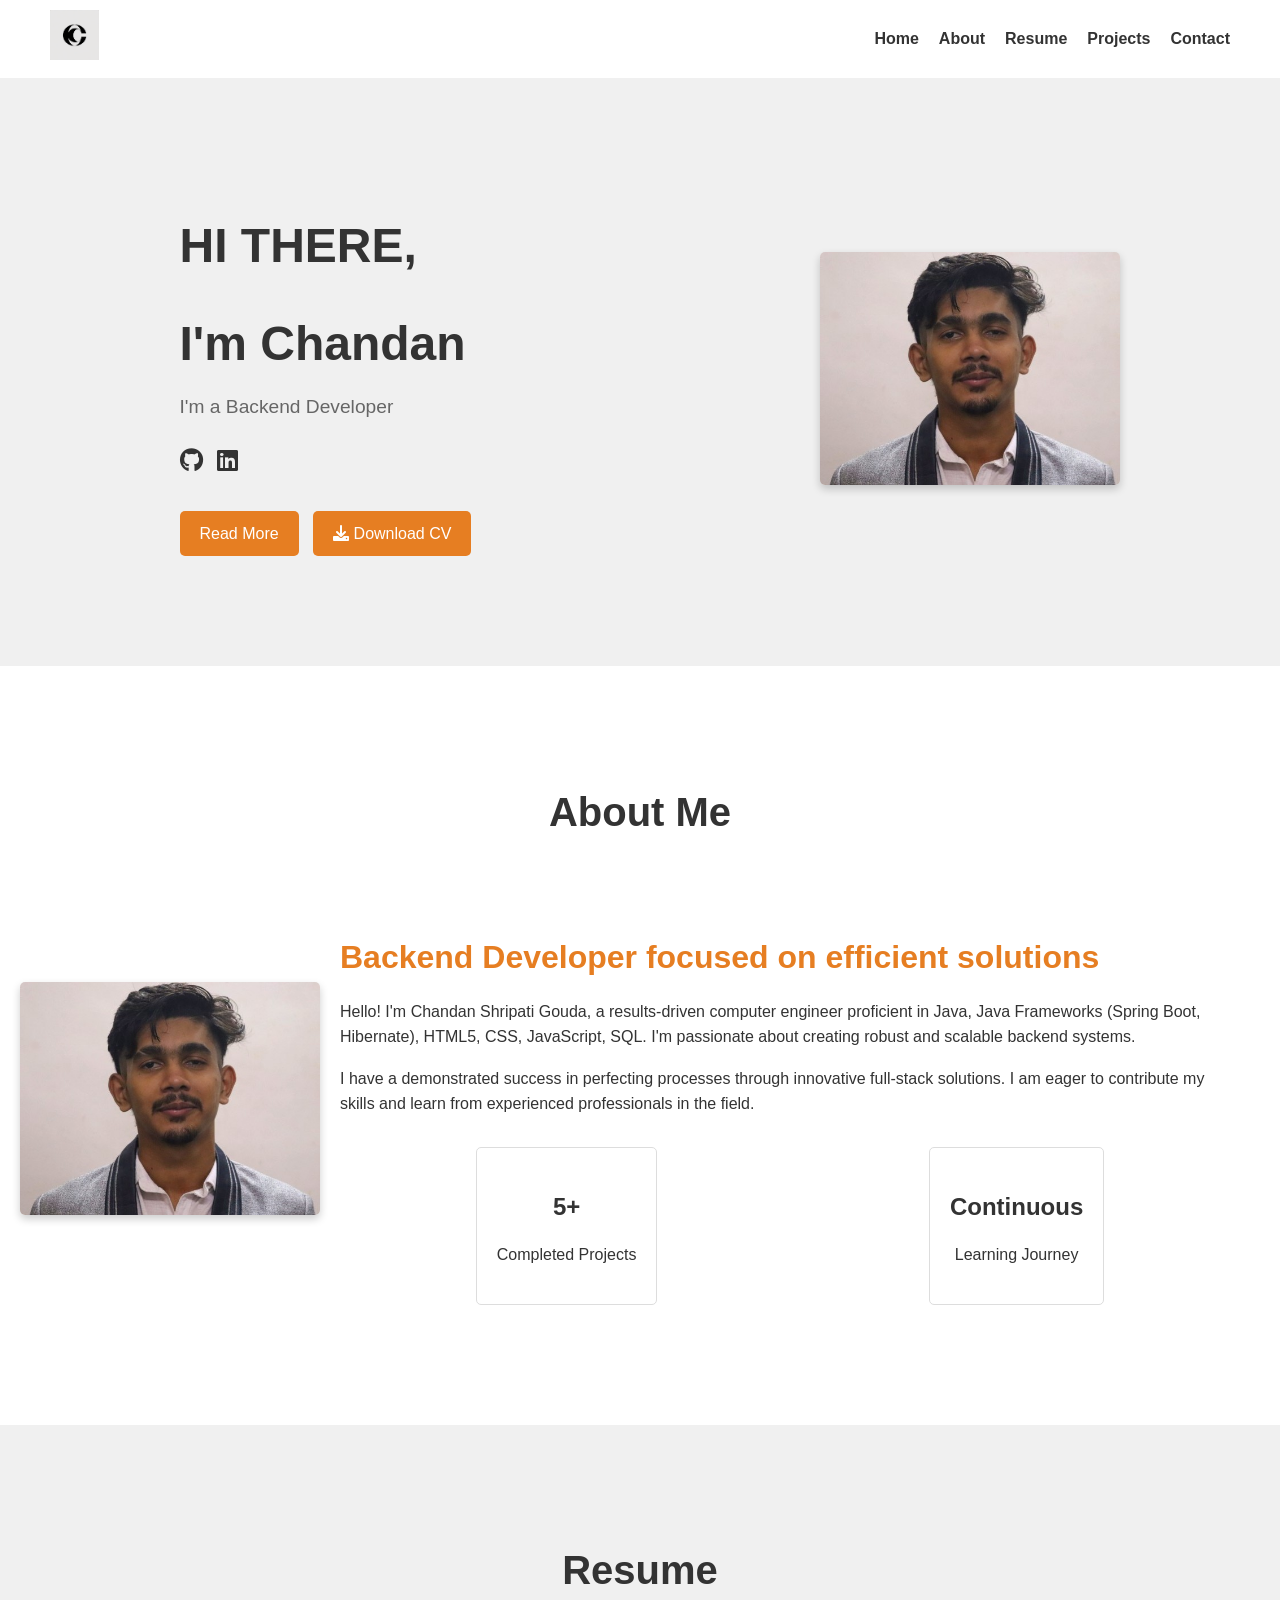
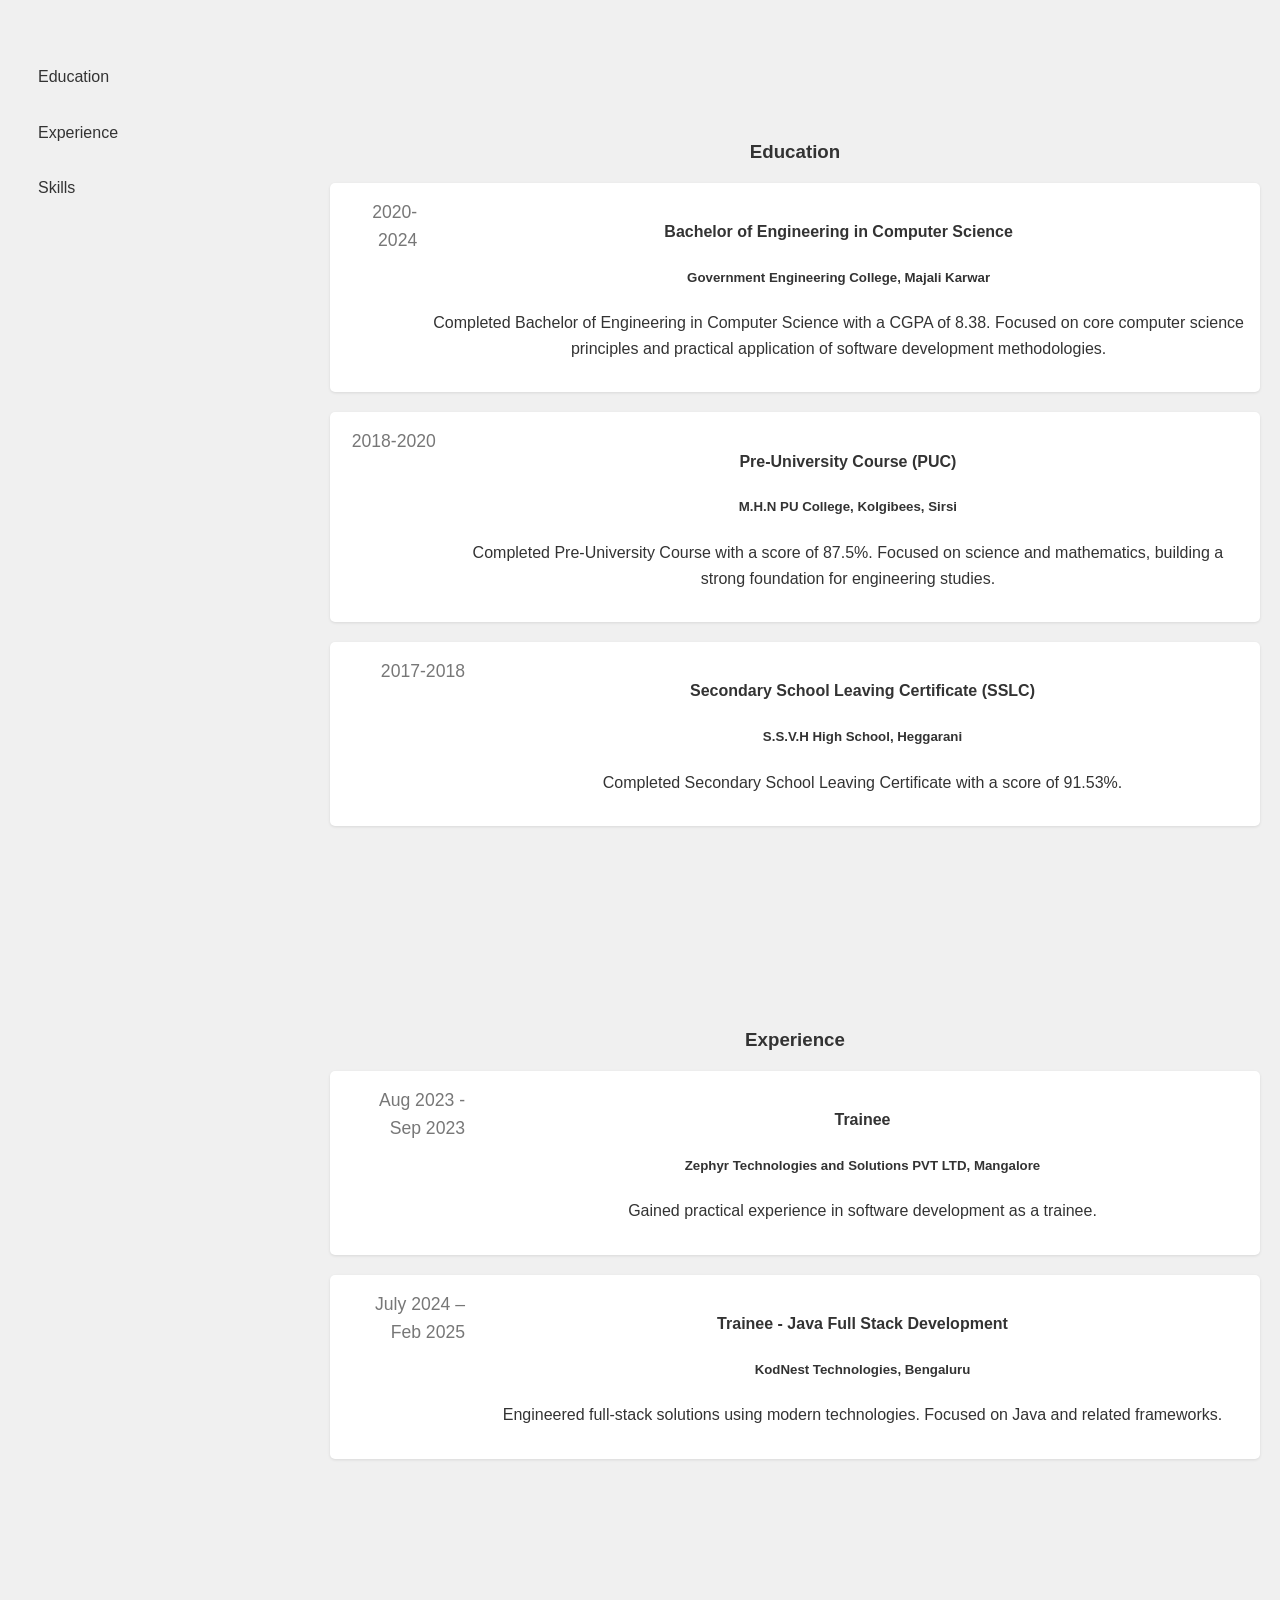
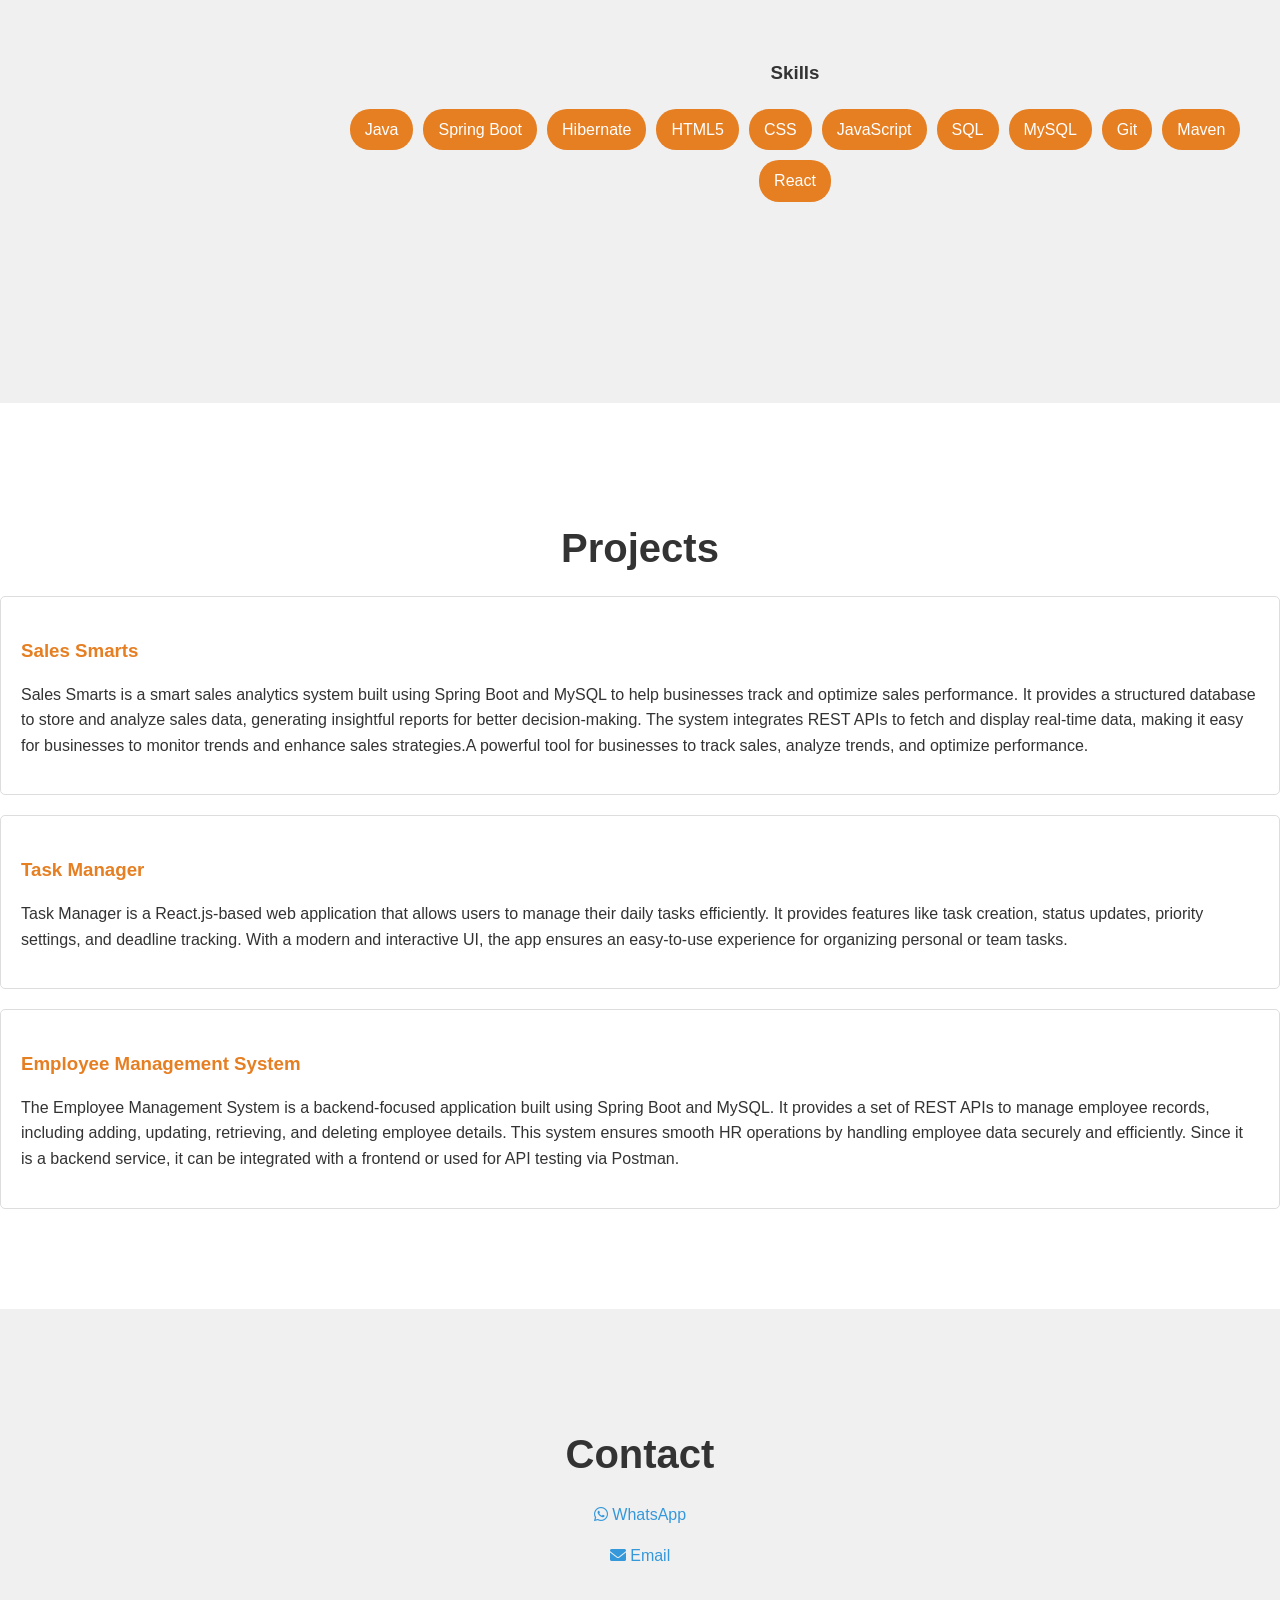
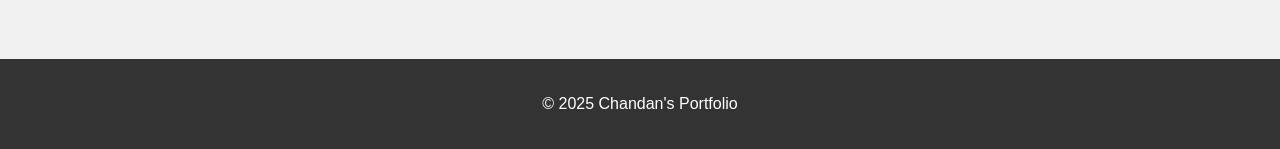
<file: index.html>
<!DOCTYPE html>
<html lang="en">
<head>
    <meta charset="UTF-8">
    <meta name="viewport" content="width=device-width, initial-scale=1.0">
    <title>Chandan's Portfolio</title>
    <link rel="stylesheet" href="styles.css">
    <link rel="stylesheet" href="https://cdnjs.cloudflare.com/ajax/libs/font-awesome/6.0.0/css/all.min.css" integrity="sha512-9usAa10IRO0HhonpyAIVpjrylPvoDwiPUiKdWk5t3PyolY1cOd4DSE0Ga+ri4AuTroPR5aQvXU9xC6qOPnzFeg==" crossorigin="anonymous" referrerpolicy="no-referrer" />
</head>
<body>
    <header>
        <div class="logo">
            <img src="logo.png" alt="Logo">
        </div>
        <nav>
            <ul>
                <li><a href="#home">Home</a></li>
                <li><a href="#about">About</a></li>
                <li><a href="#resume">Resume</a></li>
                <li><a href="#projects">Projects</a></li>
                <li><a href="#contact">Contact</a></li>
            </ul>
        </nav>
    </header>

    <section id="home" class="hero">
        <div class="hero-content">
            <h1>HI THERE,</h1>
            <h1>I'm Chandan</h1>
            <p>I'm a <span id="developer-type">Backend Developer</span> </p>
            <div class="social-icons">
                <a href="https://github.com/cfrohes" target="_blank"><i class="fab fa-github"></i></a>
                <a href="https://linkedin.com/in/chandan-s-gouda" target="_blank"><i class="fab fa-linkedin"></i></a>
            </div>
            <div class="buttons">
                <a href="#about" class="read-more">Read More</a>
                <a href="resume.pdf" class="download-cv" target="_blank" download="Chandan_Resume"><i class="fas fa-download"></i> Download CV</a>
            </div>
        </div>
        <div class="hero-image">
            <img src="Chandan.jpg" alt="Profile">
        </div>
    </section>

    <section id="about" class="about-me">
        <h2>About Me</h2>
        <div class="about-content">
            <div class="about-image">
                <img src="Chandan.jpg" alt="Profile">
            </div>
            <div class="about-text">
                <h3>Backend Developer focused on efficient solutions</h3>
                <p>Hello! I'm Chandan Shripati Gouda, a results-driven computer engineer proficient in Java, Java Frameworks (Spring Boot, Hibernate), HTML5, CSS, JavaScript, SQL. I'm passionate about creating robust and scalable backend systems.</p>
                <p>I have a demonstrated success in perfecting processes through innovative full-stack solutions. I am eager to contribute my skills and learn from experienced professionals in the field.</p>
                <div class="stats">
                    <div class="stat-box">
                        <h1>5+</h1>
                        <p>Completed Projects</p>
                    </div>
                    <div class="stat-box">
                        <h1>Continuous</h1>
                        <p>Learning Journey</p>
                    </div>
                </div>
            </div>
        </div>
    </section>

    <section id="resume" class="resume">
        <h2>Resume</h2>
        <div class="resume-container">
            <div class="resume-sidebar">
                <ul>
                    <li><a href="#education">Education</a></li>
                    <li><a href="#experience">Experience</a></li>
                    <li><a href="#skills">Skills</a></li>
                </ul>
            </div>
            <div class="resume-content">
                <section id="education" class="education">
                    <h3>Education</h3>
                    <div class="education-item">
                        <div class="timeline">
                            <span class="year">2020-2024</span>
                        </div>
                        <div class="details">
                            <h4>Bachelor of Engineering in Computer Science</h4>
                            <h5>Government Engineering College, Majali Karwar</h5>
                            <p>Completed Bachelor of Engineering in Computer Science with a CGPA of 8.38. Focused on core computer science principles and practical application of software development methodologies.</p>
                        </div>
                    </div>
                    <div class="education-item">
                        <div class="timeline">
                            <span class="year">2018-2020</span>
                        </div>
                        <div class="details">
                            <h4>Pre-University Course (PUC)</h4>
                            <h5>M.H.N PU College, Kolgibees, Sirsi</h5>
                            <p>Completed Pre-University Course with a score of 87.5%. Focused on science and mathematics, building a strong foundation for engineering studies.</p>
                        </div>
                    </div>
                    <div class="education-item">
                        <div class="timeline">
                            <span class="year">2017-2018</span>
                        </div>
                        <div class="details">
                            <h4>Secondary School Leaving Certificate (SSLC)</h4>
                            <h5>S.S.V.H High School, Heggarani</h5>
                            <p>Completed Secondary School Leaving Certificate with a score of 91.53%.</p>
                        </div>
                    </div>
                </section>

                <section id="experience" class="experience">
                    <h3>Experience</h3>
                    <div class="education-item">
                        <div class="timeline">
                            <span class="year">Aug 2023 - Sep 2023</span>
                        </div>
                        <div class="details">
                            <h4>Trainee</h4>
                            <h5>Zephyr Technologies and Solutions PVT LTD, Mangalore</h5>
                            <p>Gained practical experience in software development as a trainee.</p>
                        </div>
                    </div>
                    <div class="education-item">
                        <div class="timeline">
                            <span class="year">July 2024 – Feb 2025</span>
                        </div>
                        <div class="details">
                            <h4>Trainee - Java Full Stack Development</h4>
                            <h5>KodNest Technologies, Bengaluru</h5>
                            <p>Engineered full-stack solutions using modern technologies. Focused on Java and related frameworks.</p>
                        </div>
                    </div>
                </section>

                <section id="skills" class="skills">
                    <h3>Skills</h3>
                    <ul>
                        <li>Java</li>
                        <li>Spring Boot</li>
                        <li>Hibernate</li>
                        <li>HTML5</li>
                        <li>CSS</li>
                        <li>JavaScript</li>
                        <li>SQL</li>
                        <li>MySQL</li>
                        <li>Git</li>
                        <li>Maven</li>
                        <li>React</li>
                    </ul>
                </section>
            </div>
        </div>
    </section>

    <section id="projects" class="portfolio">
        <h2>Projects</h2>
        <div class="project">
            <h3>Sales Smarts</h3>
            <p>Sales Smarts is a smart sales analytics system built using Spring Boot and MySQL to help businesses track and optimize sales performance. It provides a structured database to store and analyze sales data, generating insightful reports for better decision-making. The system integrates REST APIs to fetch and display real-time data, making it easy for businesses to monitor trends and enhance sales strategies.A powerful tool for businesses to track sales, analyze trends, and optimize performance.</p>
        </div>
        <div class="project">
            <h3>Task Manager</h3>
            <p>Task Manager is a React.js-based web application that allows users to manage their daily tasks efficiently. It provides features like task creation, status updates, priority settings, and deadline tracking. With a modern and interactive UI, the app ensures an easy-to-use experience for organizing personal or team tasks.</p>
        </div>
        <div class="project">
            <h3>Employee Management System</h3>
            <p>The Employee Management System is a backend-focused application built using Spring Boot and MySQL. It provides a set of REST APIs to manage employee records, including adding, updating, retrieving, and deleting employee details. This system ensures smooth HR operations by handling employee data securely and efficiently. Since it is a backend service, it can be integrated with a frontend or used for API testing via Postman.</p>
        </div>
    </section>

    <section id="contact" class="contact">
        <h2>Contact</h2>
        <p>
            <a href="https://wa.me/919380545278" target="_blank">
                <i class="fab fa-whatsapp"></i> WhatsApp
            </a>
        </p>
        <p>
            <a href="mailto:chandanshangami@gmail.com">
                <i class="fas fa-envelope"></i> Email
            </a>
        </p>
    </section>

    <footer>
        <p>&copy; 2025 Chandan's Portfolio</p>
    </footer>

    <script src="script.js"></script>
    <script>
        const developerType = document.getElementById('developer-type');
        const roles = ['Backend Developer', 'Full Stack Developer'];
        let index = 0;

        function updateRole() {
            developerType.textContent = roles[index];
            index = (index + 1) % roles.length;
        }

        setInterval(updateRole, 3000); // Change every 3 seconds
    </script>
</body>
</html>
</file>
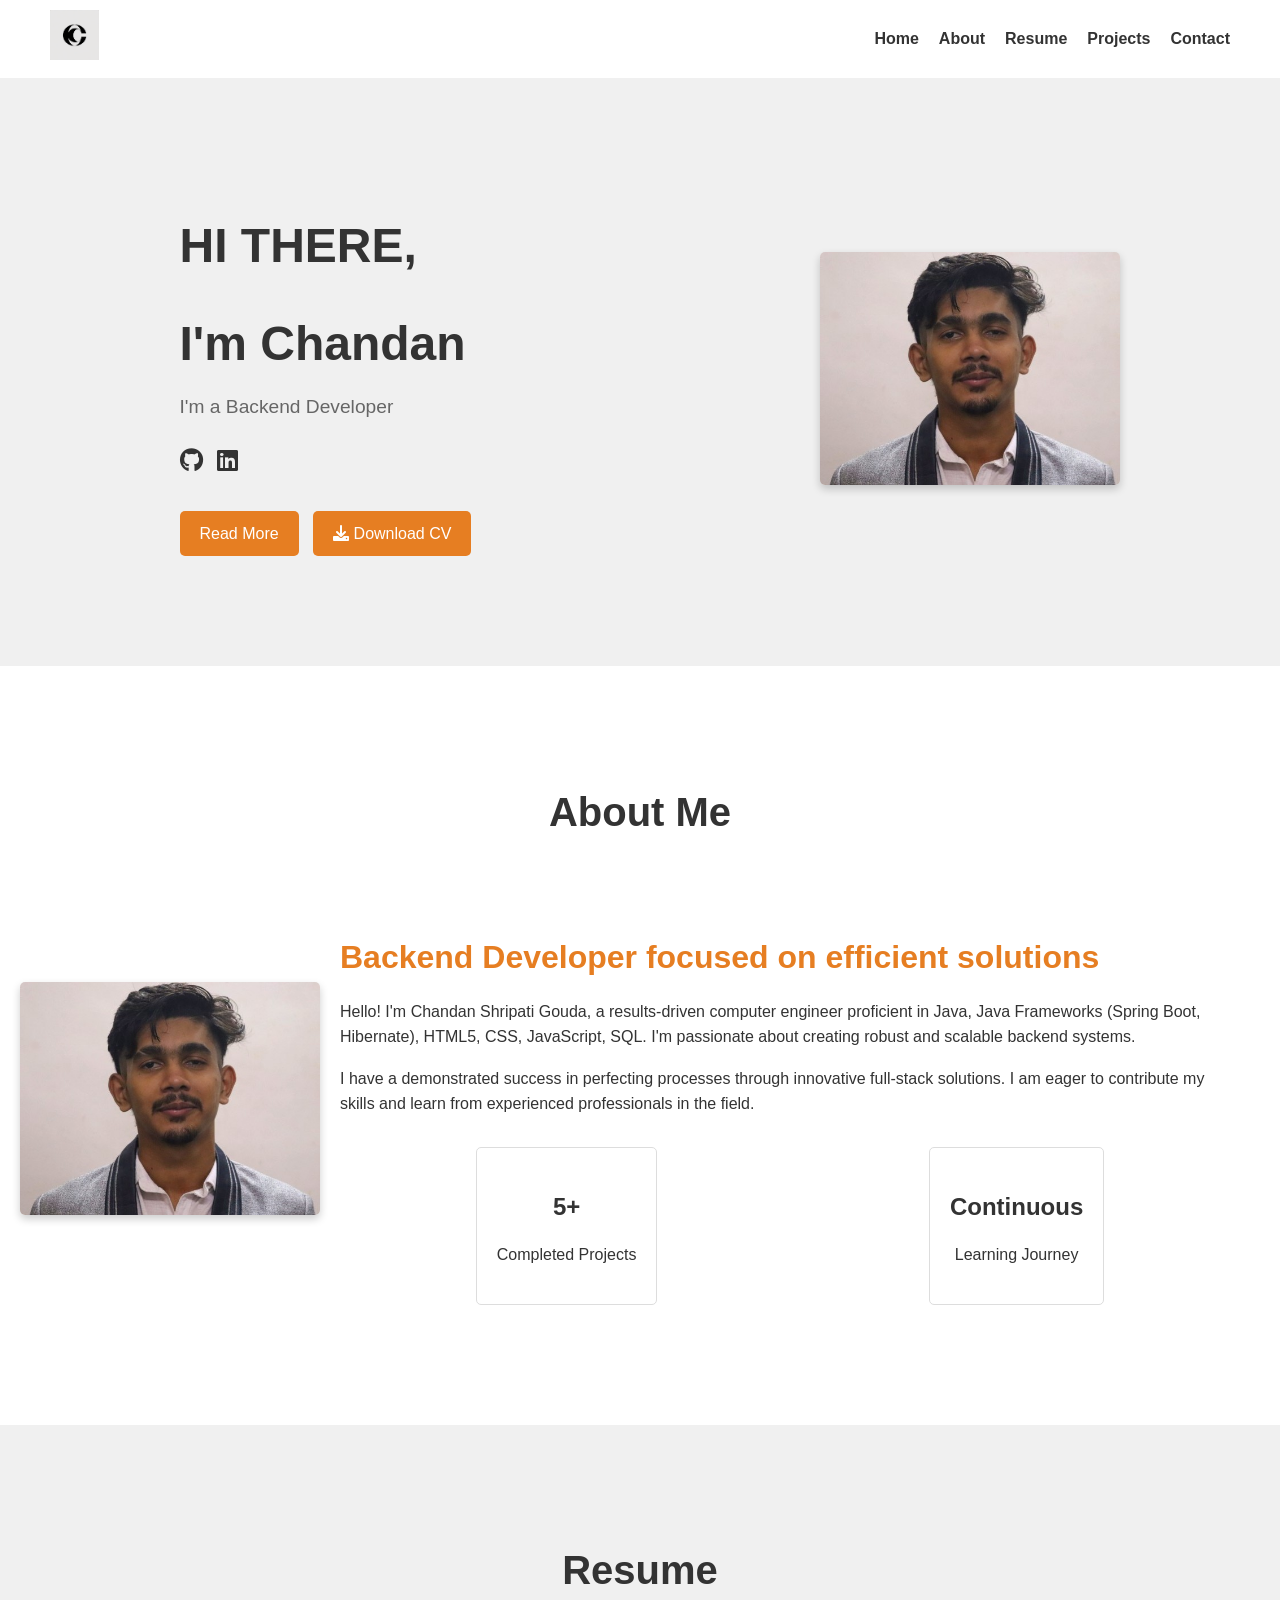
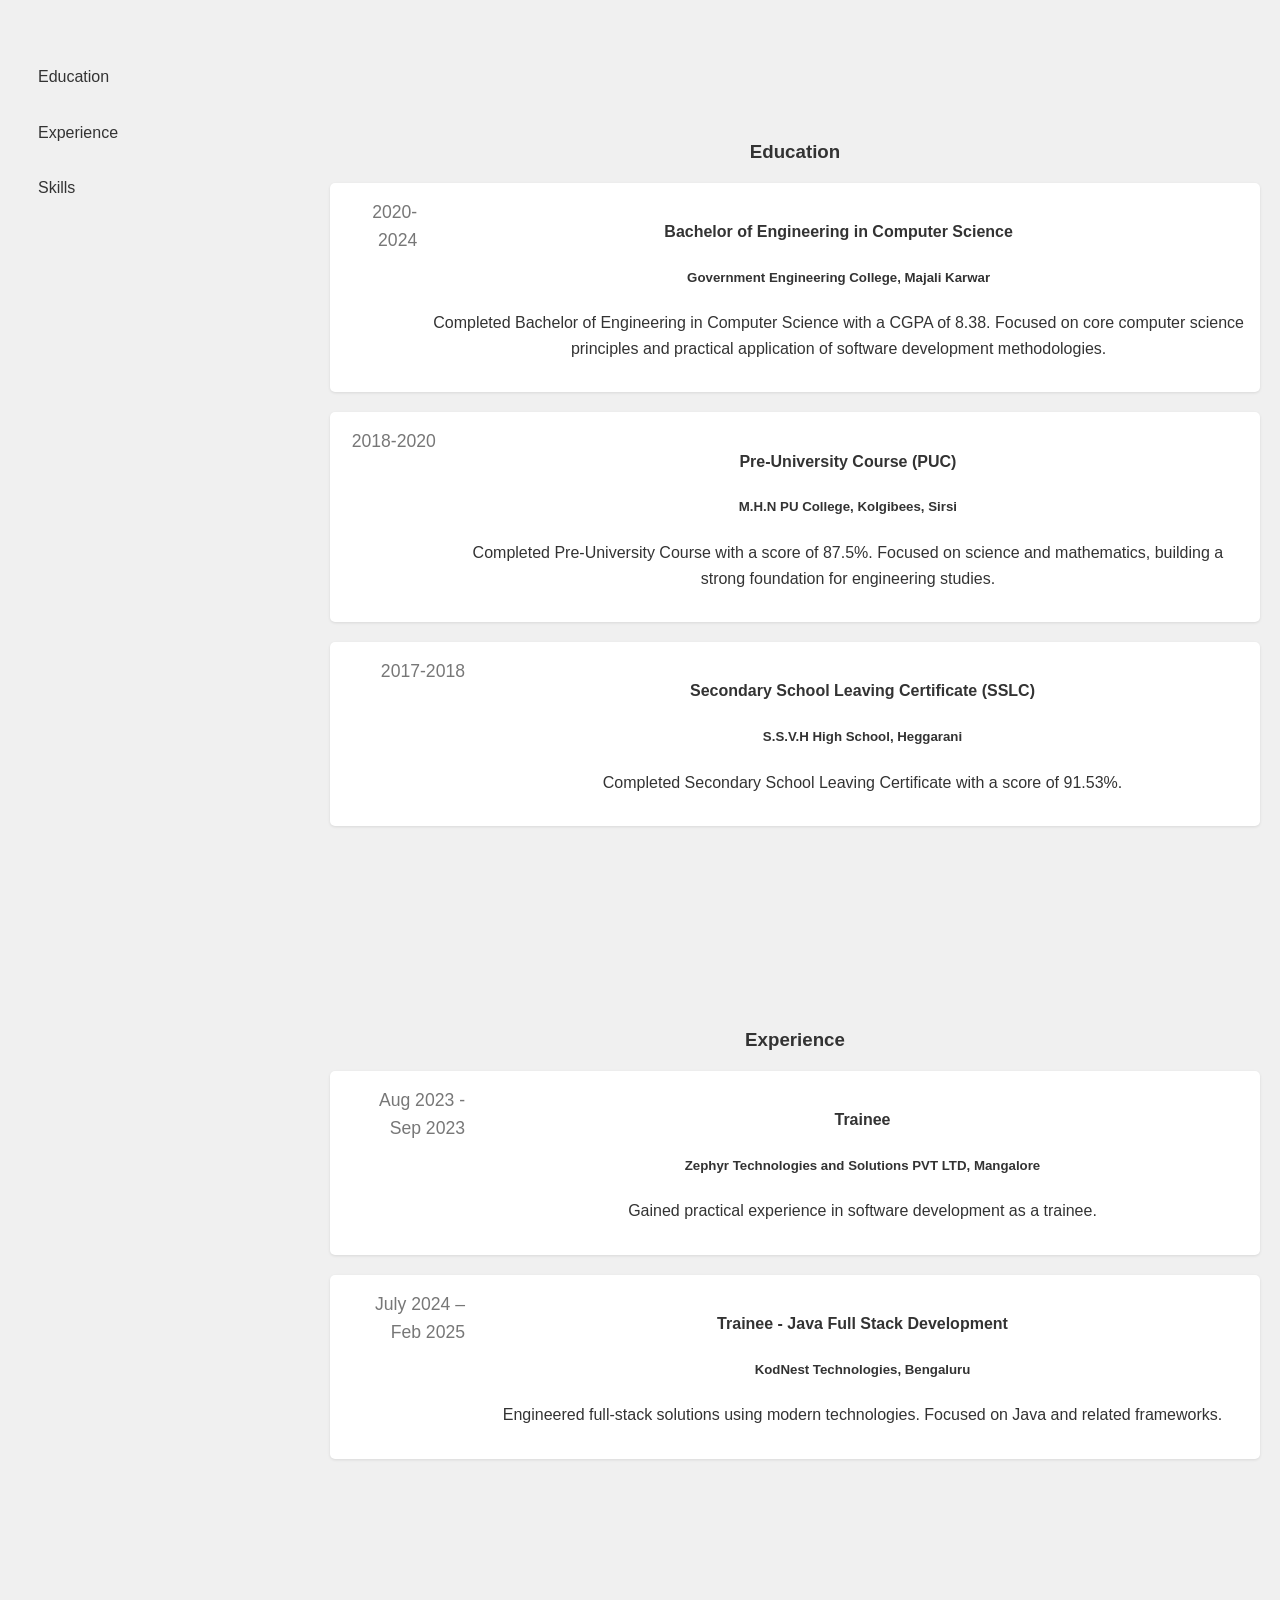
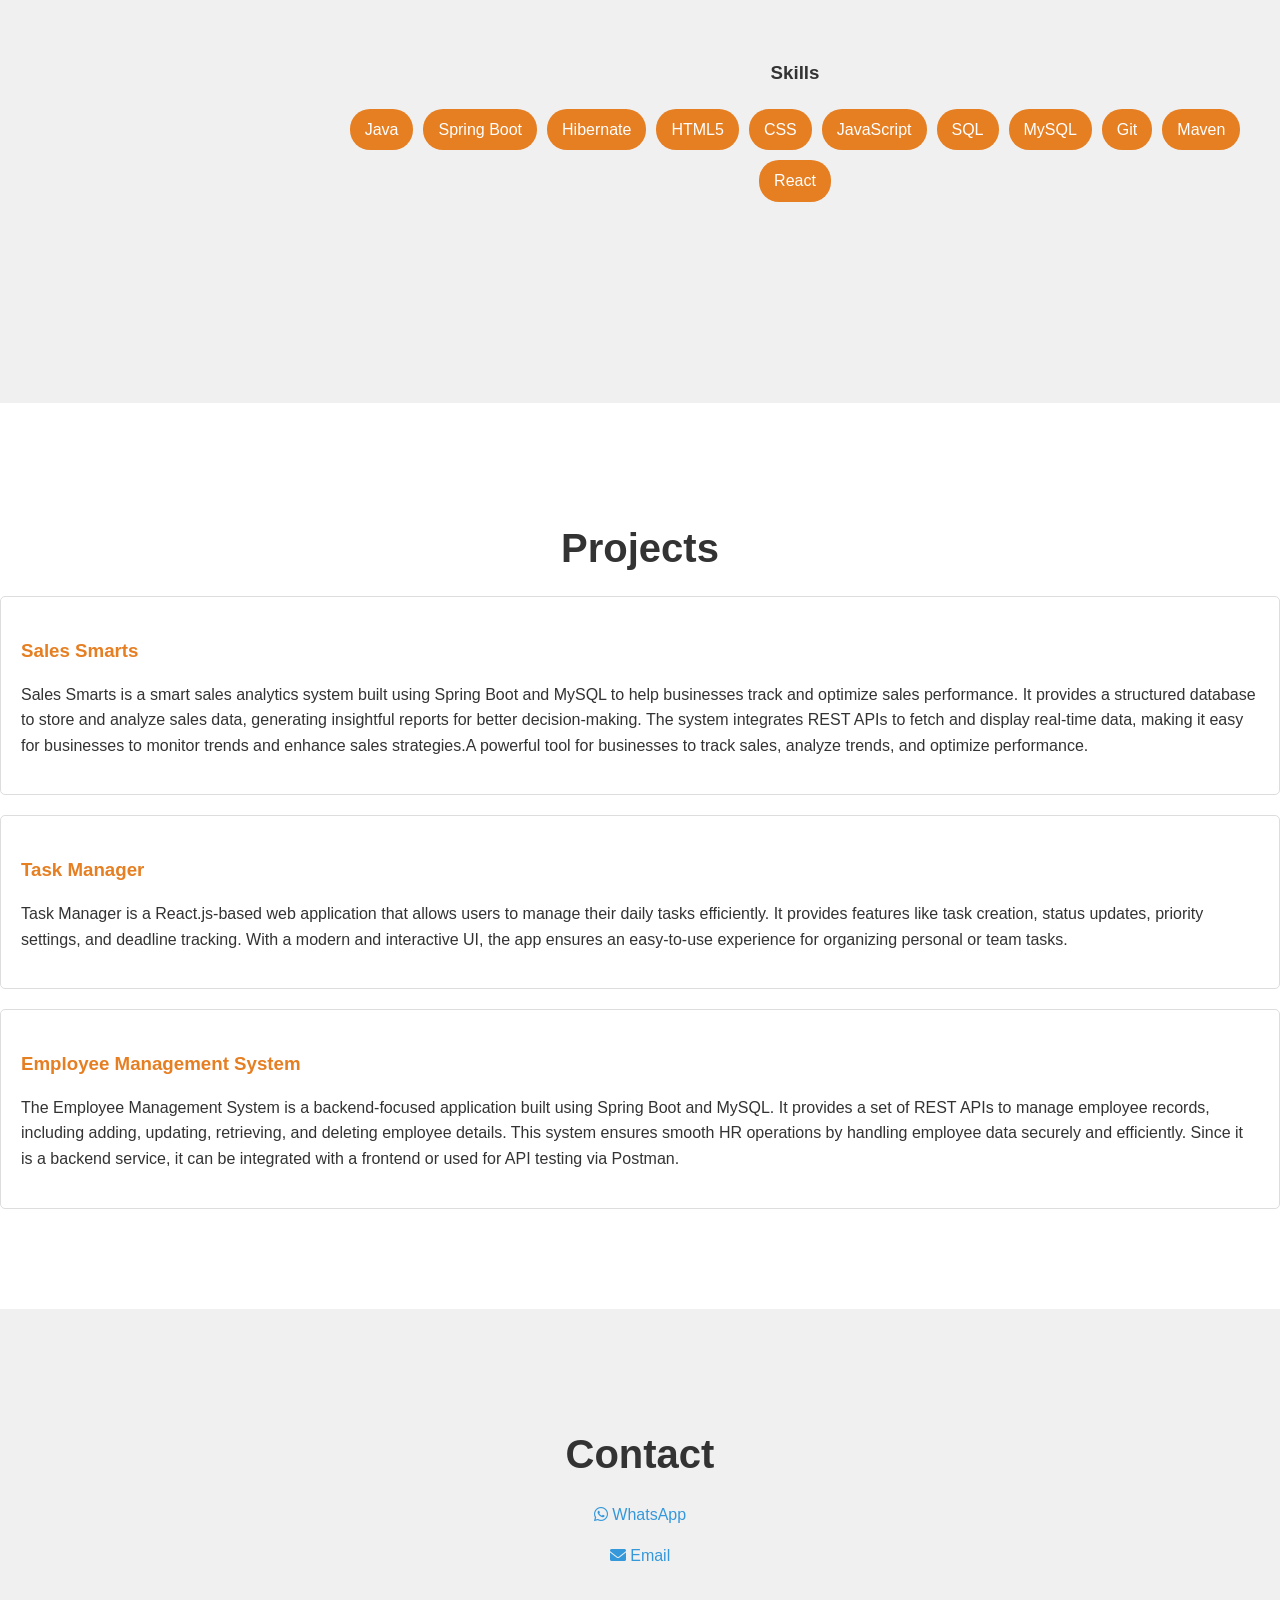
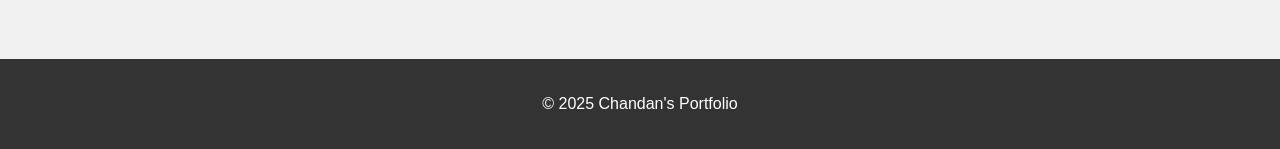
<file: portfolio.html>
<!DOCTYPE html>
<html lang="en">
<head>
    <meta charset="UTF-8">
    <meta name="viewport" content="width=device-width, initial-scale=1.0">
    <title>Chandan's Portfolio</title>
    <link rel="stylesheet" href="styles.css">
    <link rel="stylesheet" href="https://cdnjs.cloudflare.com/ajax/libs/font-awesome/6.0.0/css/all.min.css" integrity="sha512-9usAa10IRO0HhonpyAIVpjrylPvoDwiPUiKdWk5t3PyolY1cOd4DSE0Ga+ri4AuTroPR5aQvXU9xC6qOPnzFeg==" crossorigin="anonymous" referrerpolicy="no-referrer" />
</head>
<body>
    <header>
        <div class="logo">
            <img src="logo.png" alt="Logo">
        </div>
        <nav>
            <ul>
                <li><a href="#home">Home</a></li>
                <li><a href="#about">About</a></li>
                <li><a href="#resume">Resume</a></li>
                <li><a href="#projects">Projects</a></li>
                <li><a href="#contact">Contact</a></li>
            </ul>
        </nav>
    </header>

    <section id="home" class="hero">
        <div class="hero-content">
            <h1>HI THERE,</h1>
            <h1>I'm Chandan</h1>
            <p>I'm a <span id="developer-type">Backend Developer</span> </p>
            <div class="social-icons">
                <a href="https://github.com/cfrohes" target="_blank"><i class="fab fa-github"></i></a>
                <a href="https://linkedin.com/in/chandan-s-gouda" target="_blank"><i class="fab fa-linkedin"></i></a>
            </div>
            <div class="buttons">
                <a href="#about" class="read-more">Read More</a>
                <a href="resume.pdf" class="download-cv" target="_blank" download="Chandan_Resume"><i class="fas fa-download"></i> Download CV</a>
            </div>
        </div>
        <div class="hero-image">
            <img src="Chandan.jpg" alt="Profile">
        </div>
    </section>

    <section id="about" class="about-me">
        <h2>About Me</h2>
        <div class="about-content">
            <div class="about-image">
                <img src="Chandan.jpg" alt="Profile">
            </div>
            <div class="about-text">
                <h3>Backend Developer focused on efficient solutions</h3>
                <p>Hello! I'm Chandan Shripati Gouda, a results-driven computer engineer proficient in Java, Java Frameworks (Spring Boot, Hibernate), HTML5, CSS, JavaScript, SQL. I'm passionate about creating robust and scalable backend systems.</p>
                <p>I have a demonstrated success in perfecting processes through innovative full-stack solutions. I am eager to contribute my skills and learn from experienced professionals in the field.</p>
                <div class="stats">
                    <div class="stat-box">
                        <h1>5+</h1>
                        <p>Completed Projects</p>
                    </div>
                    <div class="stat-box">
                        <h1>Continuous</h1>
                        <p>Learning Journey</p>
                    </div>
                </div>
            </div>
        </div>
    </section>

    <section id="resume" class="resume">
        <h2>Resume</h2>
        <div class="resume-container">
            <div class="resume-sidebar">
                <ul>
                    <li><a href="#education">Education</a></li>
                    <li><a href="#experience">Experience</a></li>
                    <li><a href="#skills">Skills</a></li>
                </ul>
            </div>
            <div class="resume-content">
                <section id="education" class="education">
                    <h3>Education</h3>
                    <div class="education-item">
                        <div class="timeline">
                            <span class="year">2020-2024</span>
                        </div>
                        <div class="details">
                            <h4>Bachelor of Engineering in Computer Science</h4>
                            <h5>Government Engineering College, Majali Karwar</h5>
                            <p>Completed Bachelor of Engineering in Computer Science with a CGPA of 8.38. Focused on core computer science principles and practical application of software development methodologies.</p>
                        </div>
                    </div>
                    <div class="education-item">
                        <div class="timeline">
                            <span class="year">2018-2020</span>
                        </div>
                        <div class="details">
                            <h4>Pre-University Course (PUC)</h4>
                            <h5>M.H.N PU College, Kolgibees, Sirsi</h5>
                            <p>Completed Pre-University Course with a score of 87.5%. Focused on science and mathematics, building a strong foundation for engineering studies.</p>
                        </div>
                    </div>
                    <div class="education-item">
                        <div class="timeline">
                            <span class="year">2017-2018</span>
                        </div>
                        <div class="details">
                            <h4>Secondary School Leaving Certificate (SSLC)</h4>
                            <h5>S.S.V.H High School, Heggarani</h5>
                            <p>Completed Secondary School Leaving Certificate with a score of 91.53%.</p>
                        </div>
                    </div>
                </section>

                <section id="experience" class="experience">
                    <h3>Experience</h3>
                    <div class="education-item">
                        <div class="timeline">
                            <span class="year">Aug 2023 - Sep 2023</span>
                        </div>
                        <div class="details">
                            <h4>Trainee</h4>
                            <h5>Zephyr Technologies and Solutions PVT LTD, Mangalore</h5>
                            <p>Gained practical experience in software development as a trainee.</p>
                        </div>
                    </div>
                    <div class="education-item">
                        <div class="timeline">
                            <span class="year">July 2024 – Feb 2025</span>
                        </div>
                        <div class="details">
                            <h4>Trainee - Java Full Stack Development</h4>
                            <h5>KodNest Technologies, Bengaluru</h5>
                            <p>Engineered full-stack solutions using modern technologies. Focused on Java and related frameworks.</p>
                        </div>
                    </div>
                </section>

                <section id="skills" class="skills">
                    <h3>Skills</h3>
                    <ul>
                        <li>Java</li>
                        <li>Spring Boot</li>
                        <li>Hibernate</li>
                        <li>HTML5</li>
                        <li>CSS</li>
                        <li>JavaScript</li>
                        <li>SQL</li>
                        <li>MySQL</li>
                        <li>Git</li>
                        <li>Maven</li>
                        <li>React</li>
                    </ul>
                </section>
            </div>
        </div>
    </section>

    <section id="projects" class="portfolio">
        <h2>Projects</h2>
        <div class="project">
            <h3>Sales Smarts</h3>
            <p>Sales Smarts is a smart sales analytics system built using Spring Boot and MySQL to help businesses track and optimize sales performance. It provides a structured database to store and analyze sales data, generating insightful reports for better decision-making. The system integrates REST APIs to fetch and display real-time data, making it easy for businesses to monitor trends and enhance sales strategies.A powerful tool for businesses to track sales, analyze trends, and optimize performance.</p>
        </div>
        <div class="project">
            <h3>Task Manager</h3>
            <p>Task Manager is a React.js-based web application that allows users to manage their daily tasks efficiently. It provides features like task creation, status updates, priority settings, and deadline tracking. With a modern and interactive UI, the app ensures an easy-to-use experience for organizing personal or team tasks.</p>
        </div>
        <div class="project">
            <h3>Employee Management System</h3>
            <p>The Employee Management System is a backend-focused application built using Spring Boot and MySQL. It provides a set of REST APIs to manage employee records, including adding, updating, retrieving, and deleting employee details. This system ensures smooth HR operations by handling employee data securely and efficiently. Since it is a backend service, it can be integrated with a frontend or used for API testing via Postman.</p>
        </div>
    </section>

    <section id="contact" class="contact">
        <h2>Contact</h2>
        <p>
            <a href="https://wa.me/919380545278" target="_blank">
                <i class="fab fa-whatsapp"></i> WhatsApp
            </a>
        </p>
        <p>
            <a href="mailto:chandanshangami@gmail.com">
                <i class="fas fa-envelope"></i> Email
            </a>
        </p>
    </section>

    <footer>
        <p>&copy; 2025 Chandan's Portfolio</p>
    </footer>

    <script src="script.js"></script>
    <script>
        const developerType = document.getElementById('developer-type');
        const roles = ['Backend Developer', 'Full Stack Developer'];
        let index = 0;

        function updateRole() {
            developerType.textContent = roles[index];
            index = (index + 1) % roles.length;
        }

        setInterval(updateRole, 3000); // Change every 3 seconds
    </script>
</body>
</html>
</file>
<file: styles.css>
/* CSS (styles.css) */
/* General Styles */
body {
    font-family: 'Segoe UI', Tahoma, Geneva, Verdana, sans-serif;
    margin: 0;
    padding: 0;
    background-color: #f9f9f9;
    color: #333;
    line-height: 1.6;
}

header {
    background-color: #fff;
    color: #333;
    padding: 1rem 0;
    box-shadow: 0 2px 5px rgba(0, 0, 0, 0.1);
    display: flex;
    justify-content: space-between;
    align-items: center;
    padding: 10px 50px;
}

header .logo img {
    height: 50px;
}

nav ul {
    list-style: none;
    padding: 0;
    margin: 0;
    display: flex;
}

nav ul li {
    margin-left: 20px;
}

nav ul li a {
    text-decoration: none;
    color: #333;
    font-weight: 600;
    transition: color 0.3s ease;
}

nav ul li a:hover {
    color: #e67e22;
}

section {
    padding: 5rem 0;
    text-align: center;
}

h1, h2, h3 {
    margin-bottom: 1rem;
    color: #333;
}

h2 {
    font-size: 2.5rem;
}

/* Hero Section */
.hero {
    background-color: #f0f0f0;
    padding: 5rem 0;
    display: flex;
    justify-content: space-around;
    align-items: center;
}

.hero-content {
    text-align: left;
    padding: 20px;
}

.hero-content h1 {
    font-size: 3rem;
    line-height: 1.2;
}

.hero-content p {
    font-size: 1.2rem;
    color: #666;
}

.hero-image img {
    width: 300px;
    border-radius: 5px;
    box-shadow: 0 4px 8px rgba(0, 0, 0, 0.2); /* Add shadow for depth */
}

.social-icons {
    margin: 20px 0;
}

.social-icons a {
    color: #333;
    font-size: 1.5em;
    margin-right: 10px;
    transition: color 0.3s ease;
}

.social-icons a:hover {
    color: #e67e22;
}

.buttons a {
    display: inline-block;
    padding: 10px 20px;
    margin: 10px 10px 10px 0;
    text-decoration: none;
    color: #fff;
    background-color: #e67e22;
    border-radius: 5px;
    transition: background-color 0.3s ease;
}

.buttons a:hover {
    background-color: #d35400;
}

/* About Me Section */
.about-me {
    background-color: #fff;
    padding: 5rem 0;
}

.about-content {
    display: flex;
    justify-content: space-around;
    align-items: center;
    padding: 20px;
}

.about-image img {
    width: 300px;
    border-radius: 5px;
    box-shadow: 0 4px 8px rgba(0, 0, 0, 0.2); /* Add shadow for depth */
}

.about-text {
    text-align: left;
    padding: 20px;
}

.about-text h3 {
    color: #e67e22; /* Accent color for the heading */
    font-size: 2rem;
}

.stats {
    display: flex;
    justify-content: space-around;
    margin-top: 30px;
}

.stat-box {
    text-align: center;
    border: 1px solid #ddd;
    padding: 20px;
    border-radius: 5px;
    transition: transform 0.3s ease; /* Add transition for hover effect */
}

.stat-box:hover {
    transform: translateY(-5px); /* Slight lift on hover */
}

/* Resume Section */
.resume {
    background-color: #f0f0f0;
    padding: 5rem 0;
}

.resume-container {
    display: flex;
    justify-content: space-between;
    padding: 20px;
}

.resume-sidebar {
    width: 20%;
    text-align: left;
}

.resume-sidebar ul {
    list-style: none;
    padding: 0;
}

.resume-sidebar ul li {
    margin-bottom: 10px;
}

.resume-sidebar ul li a {
    text-decoration: none;
    color: #333;
    display: block;
    padding: 10px 15px;
    border-left: 3px solid transparent;
    transition: all 0.3s ease;
}

.resume-sidebar ul li a:hover {
    background-color: #fff;
    border-left-color: #e67e22;
    color: #e67e22; /* Change text color on hover */
}

.resume-content {
    width: 75%;
    text-align: left;
}

.education-item,
.experience-item {
    display: flex;
    margin-bottom: 20px;
    padding: 15px;
    border-radius: 5px;
    background-color: #fff;
    box-shadow: 0 1px 3px rgba(0, 0, 0, 0.1);
    transition: transform 0.3s ease; /* Add transition for hover effect */
}

.education-item:hover,
.experience-item:hover {
    transform: translateY(-3px); /* Slight lift on hover */
}

.timeline {
    width: 120px;
    text-align: right;
    padding-right: 15px;
    color: #777;
}

.timeline .year {
    display: block;
    font-size: 1.1rem;
}

.details {
    flex-grow: 1;
}

/* Skills Section */
.skills ul {
    list-style: none;
    padding: 0;
    display: flex;
    flex-wrap: wrap;
    justify-content: center;
}

.skills ul li {
    background-color: #e67e22;
    color: #fff;
    padding: 8px 15px;
    margin: 5px;
    border-radius: 20px;
    transition: background-color 0.3s ease, transform 0.3s ease; /* Add transition for hover effect */
}

.skills ul li:hover {
    background-color: #d35400;
    transform: scale(1.1); /* Slight scale up on hover */
}

/* Projects Section */
.portfolio {
    background-color: #fff;
    padding: 5rem 0;
}

.project {
    margin-bottom: 20px;
    padding: 20px;
    border: 1px solid #ddd;
    border-radius: 5px;
    text-align: left;
    transition: box-shadow 0.3s ease; /* Add transition for hover effect */
}

.project:hover {
    box-shadow: 0 4px 8px rgba(0, 0, 0, 0.1); /* Add subtle shadow on hover */
}

.project h3 {
    color: #e67e22; /* Accent color for the project heading */
}

/* Contact Section */
.contact {
    background-color: #f0f0f0;
    padding: 5rem 0;
}

.contact p {
    margin-bottom: 10px;
}

.contact p a {
    color: #3498db; /* Link color */
    text-decoration: none;
    transition: color 0.3s ease;
}

.contact p a:hover {
    color: #2980b9; /* Darker shade on hover */
}

/* Footer */
footer {
    background-color: #333;
    color: #fff;
    text-align: center;
    padding: 1rem 0;
}
</file>
